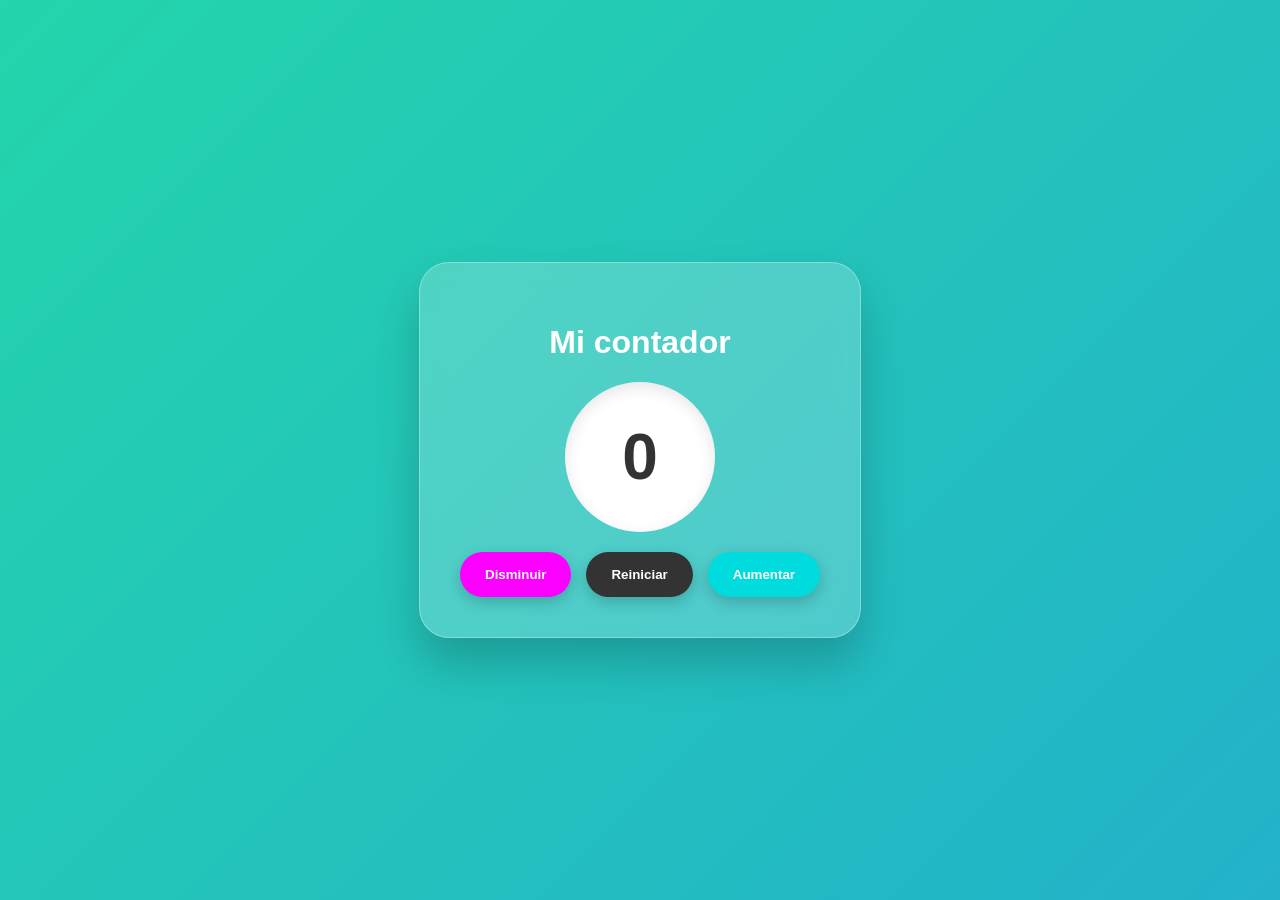
<file: index.html>
<!DOCTYPE html>
<html lang="es">
<head>
    <meta charset="UTF-8">
    <meta name="viewport" content="width=device-width, initial-scale=1.0">
    <title>Document</title>
    <link rel="stylesheet" href="style.css">
</head>
<body>

    <div class="card-contador">
    <h1>Mi contador</h1>
    <div class="circulo-numero">
        <span id="numero">0</span>
    </div>
    
    <div class="controles">
        <button class="btn-disminuir" onclick="disminuir()">Disminuir</button>
        <button class="btn-reiniciar" onclick="reiniciar()">Reiniciar</button>
        <button class="btn-aumentar" onclick="aumentar()">Aumentar</button>
    </div>
</div>
    <script src="contador.js"></script>
</body>
</html>
</file>
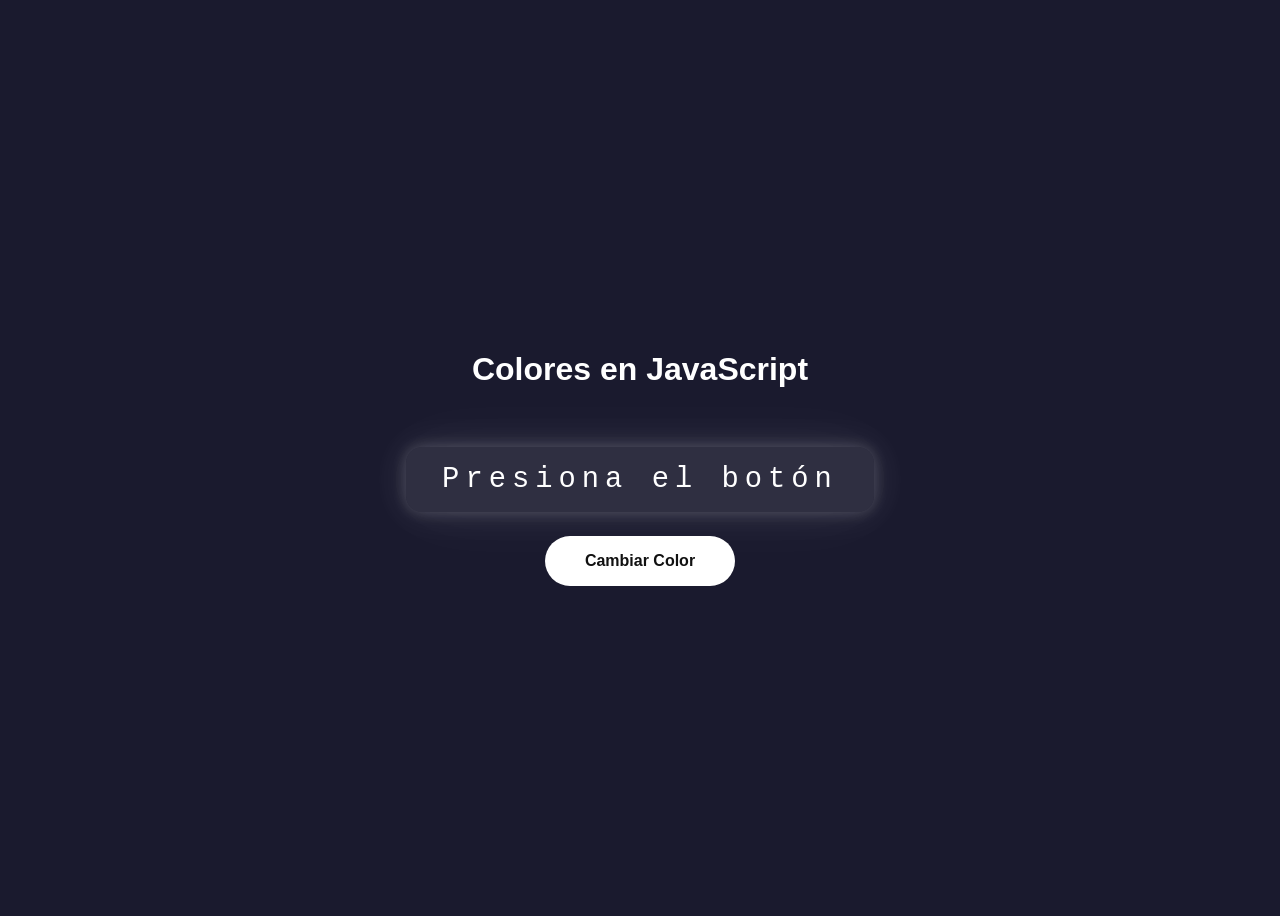
<file: Coloresjs/index.html>
<!DOCTYPE html>
<html lang="es">
<head>
  <meta charset="UTF-8" />
  <title>Colores en JS</title>
  <!-- Enlazamos el CSS -->
  <link rel="stylesheet" href="style.css" />
</head>
<body>

  <h1> Colores en JavaScript</h1>
  <p id="codigoColor">Presiona el botón</p>
  <button onclick="cambiarColor()">Cambiar Color</button>
  <script src="color.js"></script>

</body>
</html>
</file>
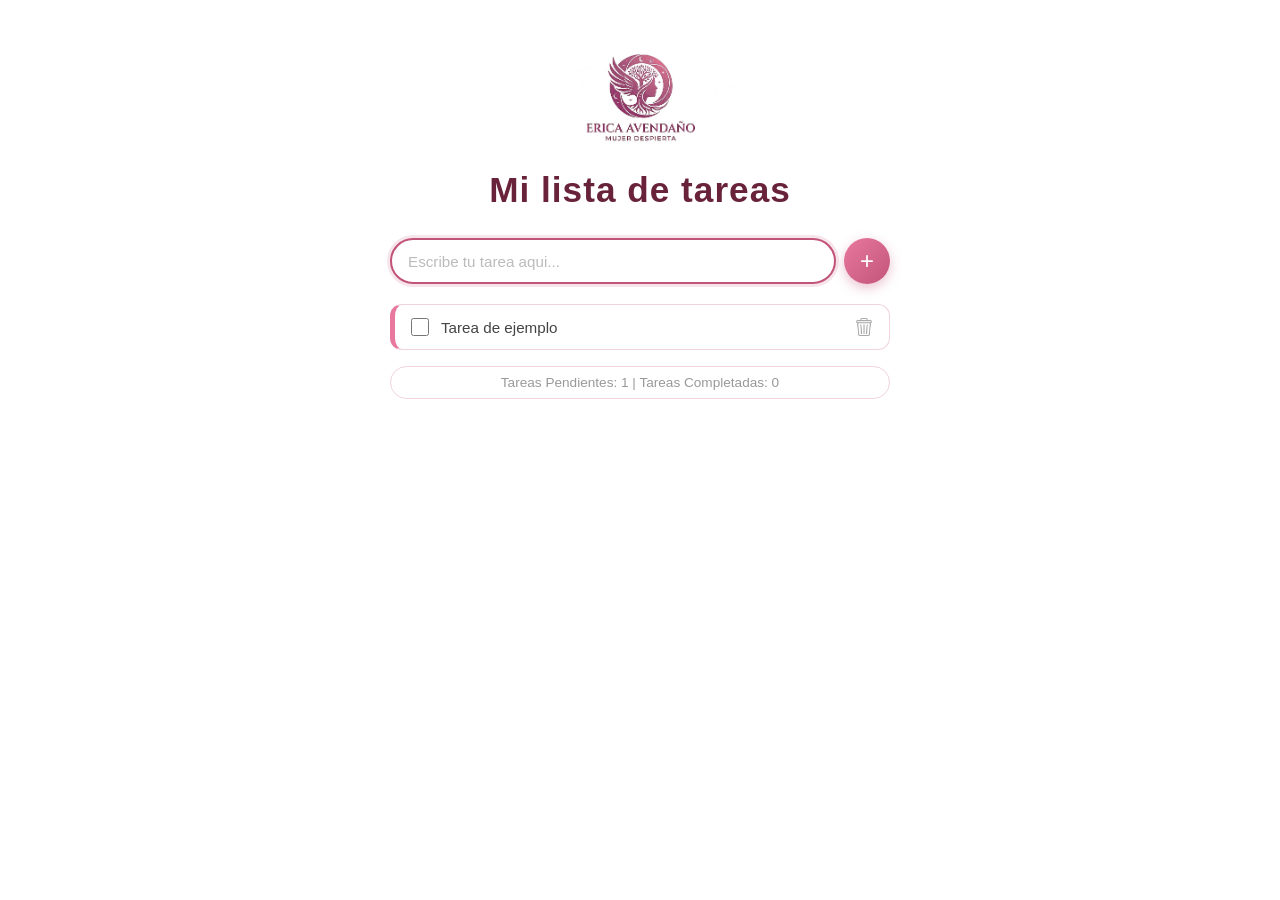
<file: img/index.html>
<!DOCTYPE html>
<html lang="es">
<head>
  <meta charset="UTF-8">
  <meta name="viewport" content="width=device-width, initial-scale=1.0">
  <link rel="stylesheet" href="style.css">
  <link rel="icon" type="image/png" href="check.png">
  <title>To Do List</title>
</head>
<body>

  <img class="logo" src="logoErica.jpg" alt="logo">
  <h1>Mi lista de tareas</h1>

  <form action="#" id="userInput">
    <input type="text" placeholder="Escribe tu tarea aqui..." autofocus>
    <input type="submit" value="+" id="addBtn">
  </form>

  <div id="List-container">
    <div class="tash-container">
      <input type="checkbox" onchange="toggleTarea(0)">
      <label>Tarea de ejemplo</label>
      <img src="image.png" class="closeBton" onclick="eliminarTarea(0)">
    </div>
  </div>

  <div id="stats">Tareas Pendientes: 1 | Tareas Completadas: 0</div>

  <script src="main.js"></script>
</body>
</html>
</file>
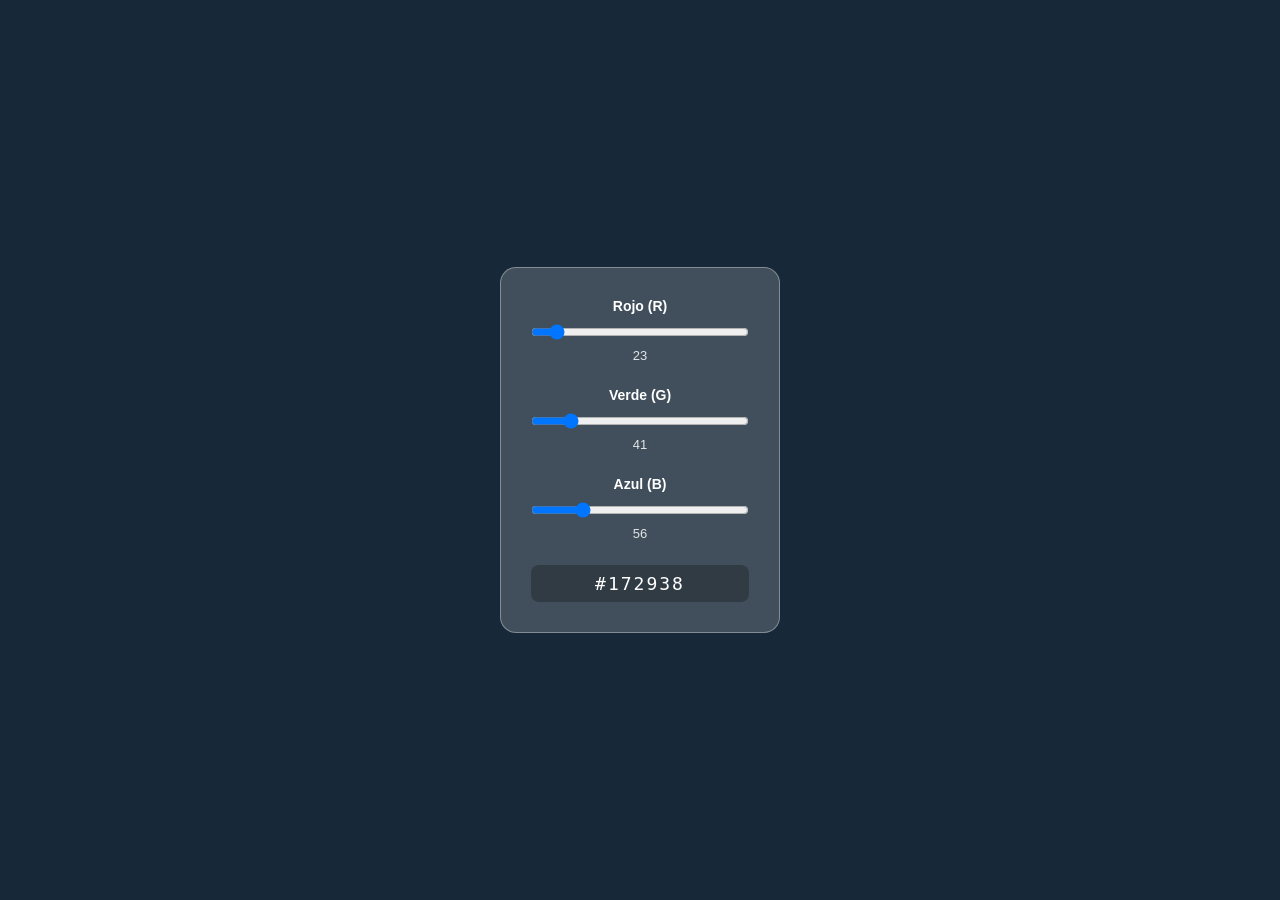
<file: RGB_STUDIO/index.html>
<!DOCTYPE html>
<html lang="en">

<head>
  <meta charset="UTF-8">
  <meta name="viewport" content="width=device-width, initial-scale=1.0">
  <title>RGB_Colores</title>
  <link rel="stylesheet" href="style.css">
</head>

<body>

  <div class="fondo" id="fondo">

    <div class="panel">

      <div class="grupo">
        <label for="rojo">Rojo (R)</label>
        <input type="range" min="0" max="255" value="23" id="rojo">
        <div class="grupo-num" id="nR">23</div>
      </div>

      <div class="grupo">
        <label for="verde">Verde (G)</label>
        <input type="range" min="0" max="255" value="41" id="verde">
        <div class="grupo-num" id="nG">41</div>
      </div>

      <div class="grupo">
        <label for="azul">Azul (B)</label>
        <input type="range" min="0" max="255" value="56" id="azul">
        <div class="grupo-num" id="nB">56</div>
      </div>

      <div class="hex-row" id="hexOut">#172938</div>

    </div>

  </div>
  <script src="script.js"></script>
</body>

</html>
</file>
<file: style.css>
/* Fondo animado y moderno */
body {
    display: flex;
    justify-content: center;
    align-items: center;
    height: 100vh;
    margin: 0;
    background: linear-gradient(-45deg, #ee7752, #e73c7e, #23a6d5, #23d5ab);
    background-size: 400% 400%;
    animation: gradient 15s ease infinite;
    font-family: 'Poppins', sans-serif;
}

@keyframes gradient {
    0% { background-position: 0% 50%; }
    50% { background-position: 100% 50%; }
    100% { background-position: 0% 50%; }
}

/* Tarjeta principal con efecto de vidrio */
.card-contador {
    background: rgba(255, 255, 255, 0.2);
    backdrop-filter: blur(10px);
    border: 1px solid rgba(255, 255, 255, 0.3);
    padding: 40px;
    border-radius: 30px;
    box-shadow: 0 25px 45px rgba(0,0,0,0.2);
    text-align: center;
    color: white;
}

/* El círculo que rodea al número */
.circulo-numero {
    width: 150px;
    height: 150px;
    background: white;
    border-radius: 50%;
    display: flex;
    justify-content: center;
    align-items: center;
    margin: 20px auto;
    box-shadow: inset 0 5px 15px rgba(0,0,0,0.1);
}

#numero {
    font-size: 4rem;
    font-weight: 800;
    color: #333;
    transition: transform 0.3s cubic-bezier(0.175, 0.885, 0.32, 1.275);
}

/* Botones Creativos */
.controles {
    display: flex;
    gap: 15px;
    justify-content: center;
    margin-top: 20px;
}

button {
    border: none;
    padding: 15px 25px;
    border-radius: 50px;
    font-weight: bold;
    cursor: pointer;
    transition: all 0.3s ease;
    box-shadow: 0 5px 15px rgba(0,0,0,0.2);
}

button:hover {
    transform: translateY(-5px);
    box-shadow: 0 8px 20px rgba(0,0,0,0.3);
}

.btn-aumentar { background: #00dbde; color: white; }
.btn-disminuir { background: #fc00ff; color: white; }
.btn-reiniciar { background: #333; color: white; }
</file>
<file: Coloresjs/style.css>
body {
  transition: background-color 0.6s ease;
  min-height: 100vh;
  display: flex;
  flex-direction: column;
  align-items: center;
  justify-content: center;
  font-family: Arial, sans-serif;
  background-color: #1a1a2e;
}

h1 {
  color: white;
  font-size: 2rem;
  margin-bottom: 30px;
}

#codigoColor {
  color: white;
  font-size: 1.8rem;
  font-family: monospace;
  letter-spacing: 6px;
  background: rgba(235, 229, 229, 0.1);
  padding: 16px 36px;
  border-radius: 16px;
  margin-bottom: 24px;

  /* ✨ Aquí está el sombreado hermoso en los bordes */
  box-shadow:
    0 0 15px rgba(255,255,255,0.2),
    0 0 40px rgba(255,255,255,0.1),
    0 0 80px rgba(255,255,255,0.05);
}

button {
  background-color: white;
  color: #111;
  border: none;
  border-radius: 50px;
  padding: 16px 40px;
  font-size: 1rem;
  font-weight: bold;
  cursor: pointer;
}

button:hover {
  transform: scale(1.08);
  box-shadow: 0 8px 25px rgba(255,255,255,0.3);
}
</file>
<file: img/style.css>
* { box-sizing: border-box; margin: 0; padding: 0; }

body {
  font-family: 'Nunito', sans-serif;
  background-color: #ffffff;
  display: flex;
  flex-direction: column;
  align-items: center;
  padding: 40px 20px;
  min-height: 100vh;
}

.logo {
  width: 125x;
  height: 120px;
  object-fit: contain;
  margin-bottom: 10px;
}

h1 {
  font-size: 2.2rem;
  font-weight: 800;
  color: #68233b;
  margin-bottom: 28px;
  letter-spacing: 1px;
}

#userInput {
  display: flex;
  gap: 8px;
  width: 100%;
  max-width: 500px;
  margin-bottom: 20px;
}

#userInput input[type="text"] {
  flex: 1;
  padding: 11px 16px;
  border: 2px solid #e8b4c8;
  border-radius: 30px;
  font-family: 'Nunito', sans-serif;
  font-size: 0.95rem;
  color: #444;
  outline: none;
  background: #fff;
  transition: border-color 0.2s, box-shadow 0.2s;
}

#userInput input[type="text"]:focus {
  border-color: #c2547a;
  box-shadow: 0 0 0 3px rgba(194, 84, 122, 0.15);
}

#userInput input[type="text"]::placeholder { color: #bbb; }

#addBtn {
  width: 46px;
  height: 46px;
  border-radius: 50%;
  background: linear-gradient(135deg, #e8789e, #c2547a);
  color: white;
  border: none;
  font-size: 1.5rem;
  cursor: pointer;
  transition: transform 0.15s, opacity 0.2s;
  box-shadow: 0 4px 12px rgba(194, 84, 122, 0.35);
}

#addBtn:hover { opacity: 0.85; transform: scale(1.07); }

#List-container {
  display: flex;
  flex-direction: column;
  gap: 10px;
  width: 100%;
  max-width: 500px;
}

.tash-container {
  display: flex;
  align-items: center;
  gap: 12px;
  background: #ffffff;
  border: 1px solid #f0d3de;
  border-left: 5px solid #e8789e;
  border-radius: 12px;
  padding: 13px 16px;
  transition: box-shadow 0.2s;
}

.tash-container:hover { box-shadow: 0 4px 14px rgba(194, 84, 122, 0.12); }

.tash-container input[type="checkbox"] {
  width: 18px;
  height: 18px;
  cursor: pointer;
  accent-color: #c2547a;
}

.tash-container label { flex: 1; font-size: 0.95rem; color: #444; }

.closeBton { width: 18px; height: 18px; cursor: pointer; opacity: 0.35; transition: opacity 0.2s; }
.closeBton:hover { opacity: 1; }

#stats {
  margin-top: 16px;
  font-size: 0.85rem;
  color: #999;
  background: white;
  border: 1px solid #f0d3de;
  border-radius: 20px;
  padding: 8px 24px;
  width: 100%;
  max-width: 500px;
  text-align: center;
}
</file>
<file: RGB_STUDIO/style.css>
* {
  margin: 0;
  padding: 0;
  box-sizing: border-box;
}

.fondo {
  width: 100vw;
  height: 100vh;
  background-color: rgb(23, 41, 56);
  display: flex;
  align-items: center;
  justify-content: center;
  transition: background 0.15s;
}

.panel {
  background: rgba(255, 255, 255, 0.18);
  border: 1px solid rgba(255, 255, 255, 0.35);
  border-radius: 16px;
  padding: 30px;
  width: 280px;
}

.grupo {
  margin-bottom: 24px;    /* espacio entre cada grupo */
}

.grupo label {
  display: block;          /* ocupa toda la línea */
  font-size: 14px;
  font-weight: bold;
  color: white;
  text-align: center;      /* centrado */
  margin-bottom: 10px;     /* espacio entre label y slider */
  font-family: Arial, sans-serif;
}

.grupo input[type="range"] {
  width: 100%;
  display: block;          /* ocupa toda la línea */
  margin: 0;
}

.grupo-num {
  display: block;          /* ocupa toda la línea */
  font-size: 13px;
  text-align: center;      /* centrado */
  color: rgba(255, 255, 255, 0.85);
  margin-top: 8px;         /* espacio entre slider y número */
  font-family: Arial, sans-serif;
}

.hex-row {
  margin-top: 10px;
  background: rgba(0, 0, 0, 0.25);
  border-radius: 8px;
  padding: 8px;
  text-align: center;
  font-family: monospace;
  font-size: 18px;
  color: white;
  letter-spacing: 2px;
}
</file>
